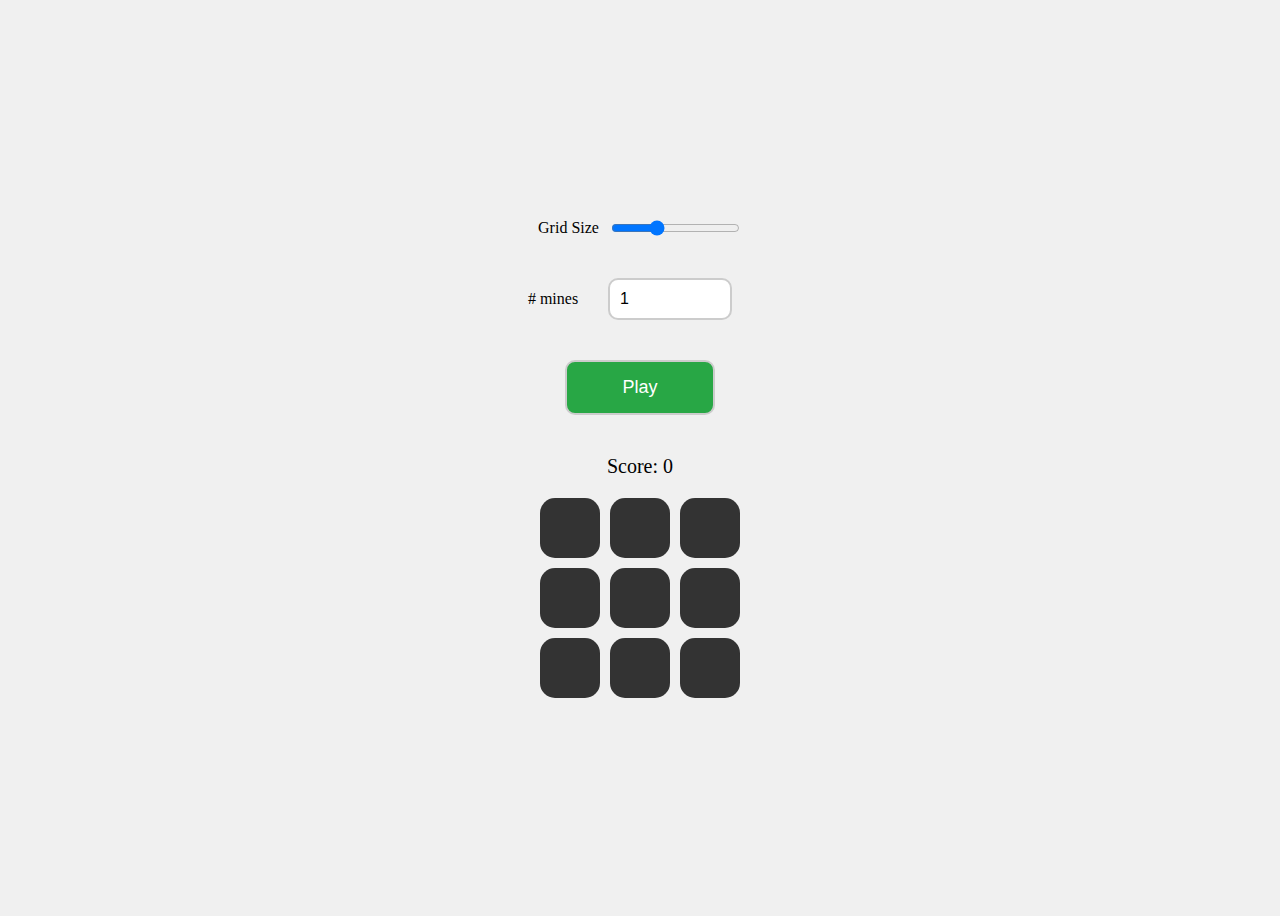
<file: index.html>
<!DOCTYPE html>
<html lang="en">

<head>
    <meta charset="UTF-8">
    <meta name="viewport" content="width=device-width, initial-scale=1.0">
    <title>My little project</title>
    <link rel="stylesheet" href="style.css">
</head>

<body>
    <div class="controls">
        <label for="gridSizeSlider">Grid Size</label>
        <input type="range" id="gridSizeSlider" min="2" max="5" value="3" />
    </div>
    <div class="controls">
        <label for="numZeros"># mines</label>
        <input type="number" id="numZeros" value="1" />
    </div>
    <div class="controls">
        <button id="playButton" class="play-button">Play</button>
        <button id="stopButton" class="stop-button" style="display:none;">Stop</button>
    </div>
    <div id="score">Score: 0</div>
    <div class="button-grid" id="buttonGrid">
        <!-- Buttons will be dynamically generated here -->
    </div>
    <script src="index.js"></script>
</body>

</html>
</file>
<file: style.css>
body {
    display: flex;
    flex-direction: column;
    justify-content: center;
    align-items: center;
    height: 100vh;
    background-color: #f0f0f0;
}

.controls {
    display: flex;
    align-items: center;
    gap: 10px;
    margin-bottom: 20px;
}

input[type="number"] {
    width: 100px;
    padding: 10px;
    margin: 20px;
    font-size: 16px;
    border: 2px solid #ccc;
    border-radius: 10px;
    transition: border-color 0.3s ease, box-shadow 0.3s ease;
}

input[type="number"]:focus {
    border-color: #007BFF;
    box-shadow: 0 0 5px rgba(0, 123, 255, 0.5);
}

.button-grid {
    display: grid;
    grid-template-columns: repeat(3, 1fr);
    gap: 10px;
}

.game-button {
    width: 60px;
    height: 60px;
    font-size: 16px;
    border: none;
    border-radius: 15px;
    cursor: pointer;
    transition: background-color 0.3s ease;
    background-color: #333;
    color: white;
    text-indent: -9999px; /* Hide text */
}

.game-button:hover {
    background-color: #555;
}

.play-button, .stop-button {
    width: 150px;
    padding: 15px;
    font-size: 18px;
    border: 2px solid #ccc;
    border-radius: 10px;
    cursor: pointer;
    transition: background-color 0.3s ease;
}

.play-button {
    background-color: #28a745;
    color: white;
}

.play-button:hover {
    background-color: #218838;
}

.stop-button {
    background-color: #dc3545;
    color: white;
    display: none; /* Initially hidden */
}

.stop-button:hover {
    background-color: #c82333;
}

#score {
    font-size: 20px;
    margin: 20px;
}
</file>
